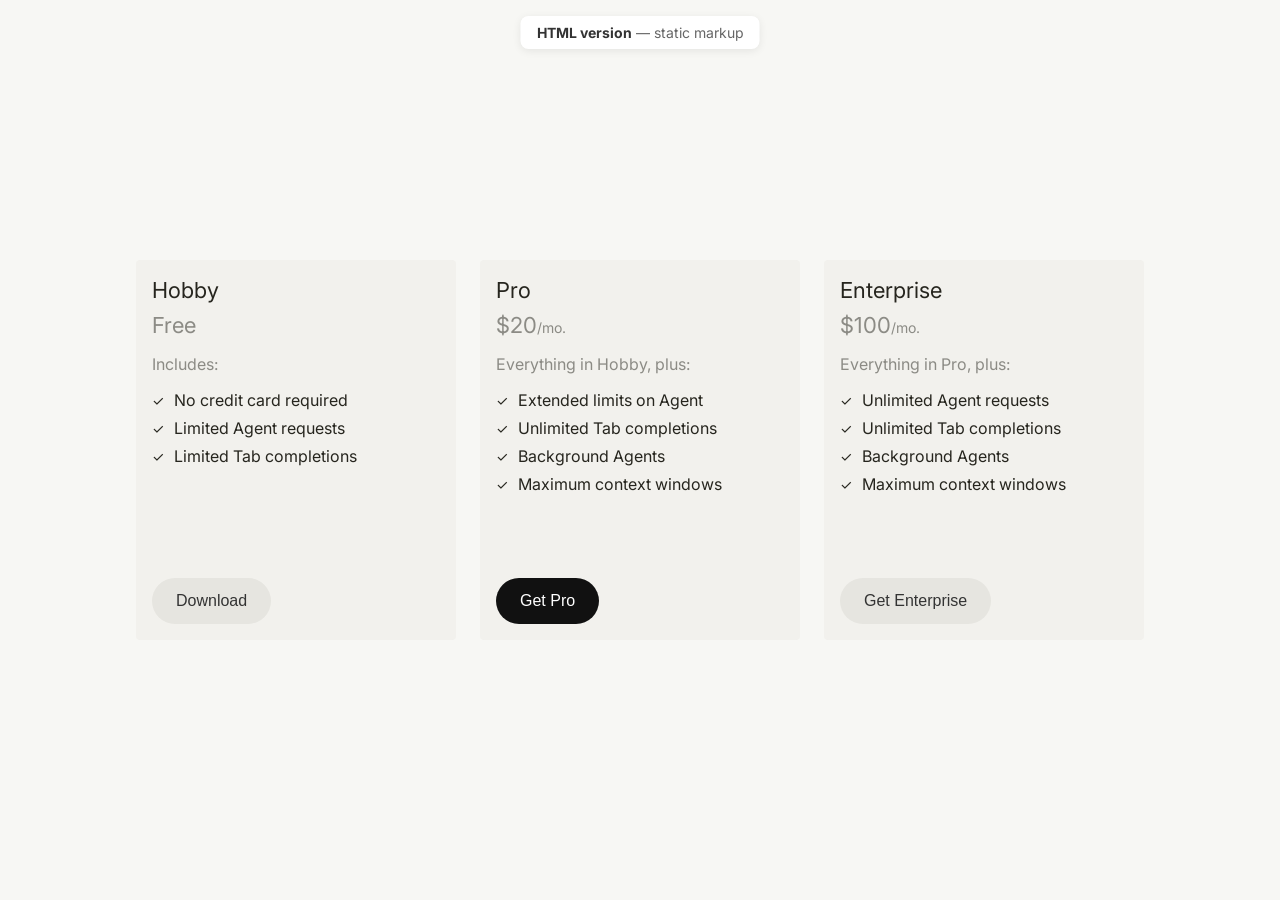
<file: index.html>
<!DOCTYPE html>
<html lang="en">
<head>
    <!-- Page setup: charset, mobile viewport, page title -->
    <meta charset="UTF-8">
    <meta name="viewport" content="width=device-width, initial-scale=1.0">
    <title>Pricing Plans — HTML version</title>

    <!-- Inter font from Google Fonts (weights 400–700) -->
    <link rel="preconnect" href="https://fonts.googleapis.com">
    <link rel="preconnect" href="https://fonts.gstatic.com" crossorigin>
    <link href="https://fonts.googleapis.com/css2?family=Inter:wght@400;500;600;700&display=swap" rel="stylesheet">

    <!-- Project styles -->
    <link rel="stylesheet" href="styles.css">
</head>
<body>

    <!-- Dev label: shows which version of the page you're viewing -->
    <p class="page-label"><strong>HTML version</strong> — static markup</p>

    <!-- Pricing cards row: 3 plans side by side -->
    <div class="cards-container">

        <!-- Card 1: Hobby (free tier) -->
        <div class="card">
            <div class="card-top">
                <h3 class="card-title">Hobby</h3>
                <p class="card-price">
                    <span class="card-price-amount">Free</span>
                </p>
                <div class="card-content">
                    <p class="includes-text">Includes:</p>
                    <!-- Feature list: each item has a checkmark + text -->
                    <ul class="features-list">
                        <li>
                            <span class="checkmark">✓</span>
                            No credit card required
                        </li>
                        <li>
                            <span class="checkmark">✓</span>
                            Limited Agent requests
                        </li>
                        <li>
                            <span class="checkmark">✓</span>
                            Limited Tab completions
                        </li>
                    </ul>
                </div>
            </div>
            <!-- Secondary CTA: light pill button -->
            <button class="download-button secondary">Download</button>
        </div>

        <!-- Card 2: Pro ($20/mo) — highlighted primary CTA -->
        <div class="card">
            <div class="card-top">
                <h3 class="card-title">Pro</h3>
                <p class="card-price">
                    <span class="card-price-amount">$20</span>
                    <span class="card-price-period">/mo.</span>
                </p>
                <div class="card-content">
                    <p class="includes-text">Everything in Hobby, plus:</p>
                    <ul class="features-list">
                        <li>
                            <span class="checkmark">✓</span>
                            Extended limits on Agent
                        </li>
                        <li>
                            <span class="checkmark">✓</span>
                            Unlimited Tab completions
                        </li>
                        <li>
                            <span class="checkmark">✓</span>
                            Background Agents
                        </li>
                        <li>
                            <span class="checkmark">✓</span>
                            Maximum context windows
                        </li>
                    </ul>
                </div>
            </div>
            <!-- Primary CTA: dark filled pill button -->
            <button class="download-button primary">Get Pro</button>
        </div>

        <!-- Card 3: Enterprise ($100/mo) -->
        <div class="card">
            <div class="card-top">
                <h3 class="card-title">Enterprise</h3>
                <p class="card-price">
                    <span class="card-price-amount">$100</span>
                    <span class="card-price-period">/mo.</span>
                </p>
                <div class="card-content">
                    <p class="includes-text">Everything in Pro, plus:</p>
                    <ul class="features-list">
                        <li>
                            <span class="checkmark">✓</span>
                            Unlimited Agent requests
                        </li>
                        <li>
                            <span class="checkmark">✓</span>
                            Unlimited Tab completions
                        </li>
                        <li>
                            <span class="checkmark">✓</span>
                            Background Agents
                        </li>
                        <li>
                            <span class="checkmark">✓</span>
                            Maximum context windows
                        </li>
                    </ul>
                </div>
            </div>
            <!-- Secondary CTA: light pill button -->
            <button class="download-button secondary">Get Enterprise</button>
        </div>

    </div><!-- /.cards-container -->
</body>
</html>
</file>
<file: styles.css>
/* =============================================
   GLOBAL RESET
   Removes default browser spacing on all elements
   ============================================= */
* {
    margin: 0;
    padding: 0;
    box-sizing: border-box;
}

/* =============================================
   PAGE LAYOUT
   Centers the card row on screen
   Background: warm off-white (#f7f7f4)
   ============================================= */
body {
    font-family: 'Inter', -apple-system, BlinkMacSystemFont, 'Segoe UI', Roboto, sans-serif;
    background-color: #f7f7f4;
    display: flex;
    justify-content: center;
    align-items: center;
    min-height: 100vh;
    padding: 20px;
}

/* --- Cards row ---
   Horizontal flex layout, 24px gap between cards */
.cards-container {
    display: flex;
    flex-direction: row;
    gap: 24px;
    flex-wrap: nowrap;
    justify-content: center;
    align-items: flex-start;
}

/* --- Single pricing card ---
   320px wide, min 380px tall, warm gray background */
.card {
    display: flex;
    flex-direction: column;
    min-height: 380px;
    background-color: #f2f1ed;
    border-radius: 4px;
    padding: 16px;
    width: 320px;
    flex-shrink: 0;
}

/* Top section: title, price, and feature list */
.card-top {
    display: flex;
    flex-direction: column;
}

/* Plan name — 22px, regular weight, dark text */
.card-title {
    font-size: 22px;
    line-height: 28px;
    font-weight: 400;
    color: #26251e;
    margin-bottom: 8px;
}

/* Price row — amount and period sit on one baseline */
.card-price {
    font-size: 20px;
    color: rgba(38, 37, 30, 0.5);
    display: inline-flex;
    align-items: baseline;
}

/* Price value — e.g. "Free", "$20" */
.card-price-amount {
    font-size: 22px;
    font-weight: 400;
    color: rgba(38, 37, 30, 0.5);
}

/* Billing period — e.g. "/mo.", smaller text */
.card-price-period {
    font-size: 14px;
    color: rgba(38, 37, 30, 0.5);
}

/* Space below features, above the button */
.card-content {
    margin-bottom: 32px;
}

/* "Includes:" label — muted gray */
.includes-text {
    font-size: 16px;
    color: rgba(38, 37, 30, 0.5);
    margin: 16px 0px;
}

/* Feature list — no bullets, stacked rows */
.features-list {
    list-style: none;
    padding: 0;
}

/* Single feature row — checkmark + text */
.features-list li {
    display: flex;
    align-items: center;
    margin-bottom: 8px;
    font-size: 16px;
    color: #26251e;
}

/* Checkmark icon before each feature */
.checkmark {
    color: #26251e;
    font-size: 14px;
    margin-right: 10px;
    font-weight: 400;
}

/* --- CTA buttons ---
   Pill shape, pinned to bottom of card */
.download-button {
    margin-top: auto;
    width: fit-content;
    background-color: #e6e5e0;
    border: none;
    border-radius: 999px;
    padding: 14px 24px;
    font-size: 16px;
    font-weight: 500;
    color: #333;
    cursor: pointer;
    transition: background-color 0.2s ease;
}

/* Secondary button hover/active — slightly darker gray */
.download-button:hover {
    background-color: #D8D6CE;
}

.download-button:active {
    background-color: #D8D6CE;
}

/* Primary variant — dark fill, white text (Pro card) */
.download-button.primary {
    background-color: #111;
    color: #fff;
}

.download-button.primary:hover {
    background-color: #333;
}

.download-button.primary:active {
    background-color: #333;
}

.download-button.tertiary {
    background-color: transparent;
    border: 1px solid #9e9d9d;
    color: #333;
}

.download-button.tertiary:hover {
    background-color: #D8D6CE;
}

.download-button.tertiary:active {
    background-color: #D8D6CE;
}

/* --- Version label badge ---
   Fixed to top center, white pill with shadow */
.page-label {
    position: fixed;
    top: 16px;
    left: 50%;
    transform: translateX(-50%);
    font-size: 14px;
    color: #666;
    background: #fff;
    padding: 8px 16px;
    border-radius: 8px;
    box-shadow: 0 2px 8px rgba(0,0,0,0.08);
}

.page-label strong {
    color: #333;
}
</file>
